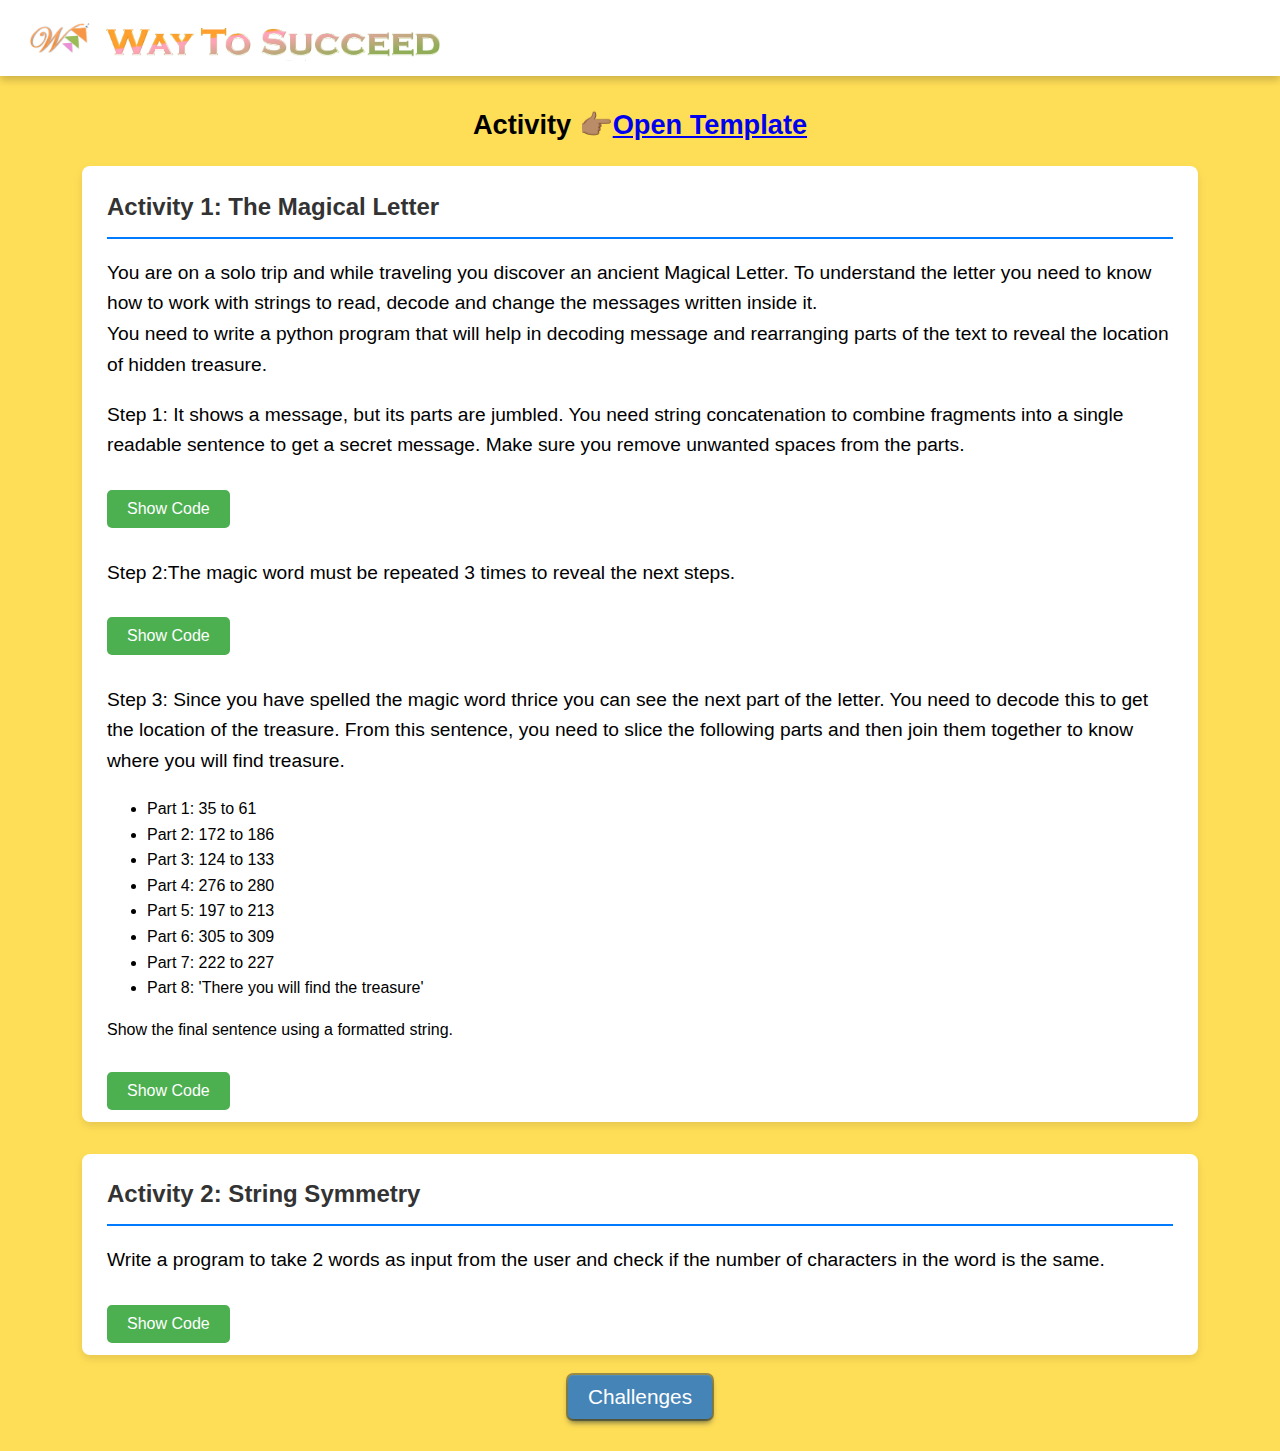
<file: index.html>
<!DOCTYPE html>
<html lang="en">
<head>
    <meta charset="UTF-8">
    <meta name="viewport" content="width=device-width, initial-scale=1.0">
    <title>Python-Activities</title>
    <link rel="stylesheet" href="styles.css">
</head>
<body>
    <header class="header">
        <img src="./logo/Logo.png" alt="Logo" class="logo" />
        <img src="./logo/header.png" alt="Header" class="header-image" />
    </header>
  

    <p style="text-align: center; font-size: 1.7rem; font-weight: bold; margin-bottom: 0;">Activity
        👉🏽<a href="https://colab.research.google.com/drive/13N4k5XHGo71EsLVG7NeCypbnt0jD3l9K?usp=sharing" target="_blank" class="button">Open Template</a>
    
        </p>

    <main style="display: flex; justify-content: center; flex-direction: column; align-items: center;">
        <section id="activity1">
            <h2>Activity 1: The Magical Letter</h2>
           
            <p>You are on a solo trip and while traveling you discover an ancient Magical Letter. To understand the letter you need to know how to work with strings to read, decode and change the messages written inside it.
<br>
                You need to write a python program that will help in decoding message and rearranging parts of the text to reveal the location of hidden treasure.
                </p>
            <p>Step 1: It shows a message, but its parts are jumbled. You need string concatenation to combine fragments into a single readable sentence to get a secret message. Make sure you remove unwanted spaces from the parts.</p>
            <button class="show-answer-btn" id="show-answer-btn1">Show Code</button>
            <img src="./images/a1-1.png" class="answer-img" id="answer-img1" alt="activity" style="max-width: 70%;">


            <p>Step 2:The magic word must be repeated 3 times to reveal the next steps.</p>
            <button class="show-answer-btn" id="show-answer-btn2">Show Code</button>
            <img src="./images/a1-2.png" class="answer-img" id="answer-img2" alt="activity" style="max-width: 30%;">

       

            <p>Step 3: Since you have spelled the magic word thrice you can see the next part of the letter. You need to decode this to get the location of the treasure.
                From this sentence, you need to slice the following parts and then join them together to know where you will find treasure.
                
            <ul>
                <li>Part 1: 35 to 61</li>
                <li>Part 2: 172 to 186</li>
                <li>Part 3: 124 to 133</li>
                <li>Part 4: 276 to 280</li>
                <li>Part 5: 197 to 213</li>
                <li>Part 6: 305 to 309</li>
                <li>Part 7: 222 to 227</li>
                <li>Part 8: 'There you will find the treasure'</li>
            </ul>
            Show the final sentence using a formatted string.
            </p>
            <button class="show-answer-btn" id="show-answer-btn3">Show Code</button>
            <img src="./images/a1-3.png" class="answer-img" id="answer-img3" alt="activity" style="max-width: 70%;">
           
        </section>

        <section id="activity2">
            <h2>Activity 2: String Symmetry</h2>
            <p>Write a program to take 2 words as input from the user and check if the number of characters in the word is the same. </p>
            <img src="./images/sc5.png" class="answer-img" id="answer-img5" alt="activity">
            <button class="show-answer-btn" id="show-answer-btn5">Show Code</button>
        </section>
    </main>

    <button class="challenge-btn" onclick="window.location.href='challenges.html'">Challenges</button>

    <script>
        // Step 1: Show or hide code for Step 1 of Activity 1
        document.getElementById('show-answer-btn1').addEventListener('click', function() {
            var img = document.getElementById('answer-img1');
            if (img.style.display === 'none' || img.style.display === '') {
                img.style.display = 'block';
                this.textContent = 'Hide Code';
            } else {
                img.style.display = 'none';
                this.textContent = 'Show Code';
            }
        });
    
        // Step 2: Show or hide code for Step 2 of Activity 1
        document.getElementById('show-answer-btn2').addEventListener('click', function() {
            var img = document.getElementById('answer-img2');
            if (img.style.display === 'none' || img.style.display === '') {
                img.style.display = 'block';
                this.textContent = 'Hide Code';
            } else {
                img.style.display = 'none';
                this.textContent = 'Show Code';
            }
        });
    
        // Step 3: Show or hide code for Step 3 of Activity 1
        document.getElementById('show-answer-btn3').addEventListener('click', function() {
            var img = document.getElementById('answer-img3');
            if (img.style.display === 'none' || img.style.display === '') {
                img.style.display = 'block';
                this.textContent = 'Hide Code';
            } else {
                img.style.display = 'none';
                this.textContent = 'Show Code';
            }
        });
   
    
        // Activity 2: Show or hide code for Activity 2 - String Symmetry
        document.getElementById('show-answer-btn5').addEventListener('click', function() {
            var img = document.getElementById('answer-img5');
            if (img.style.display === 'none' || img.style.display === '') {
                img.style.display = 'block';
                this.textContent = 'Hide Code';
            } else {
                img.style.display = 'none';
                this.textContent = 'Show Code';
            }
        });
    </script>
    

</body>
</html>
</file>
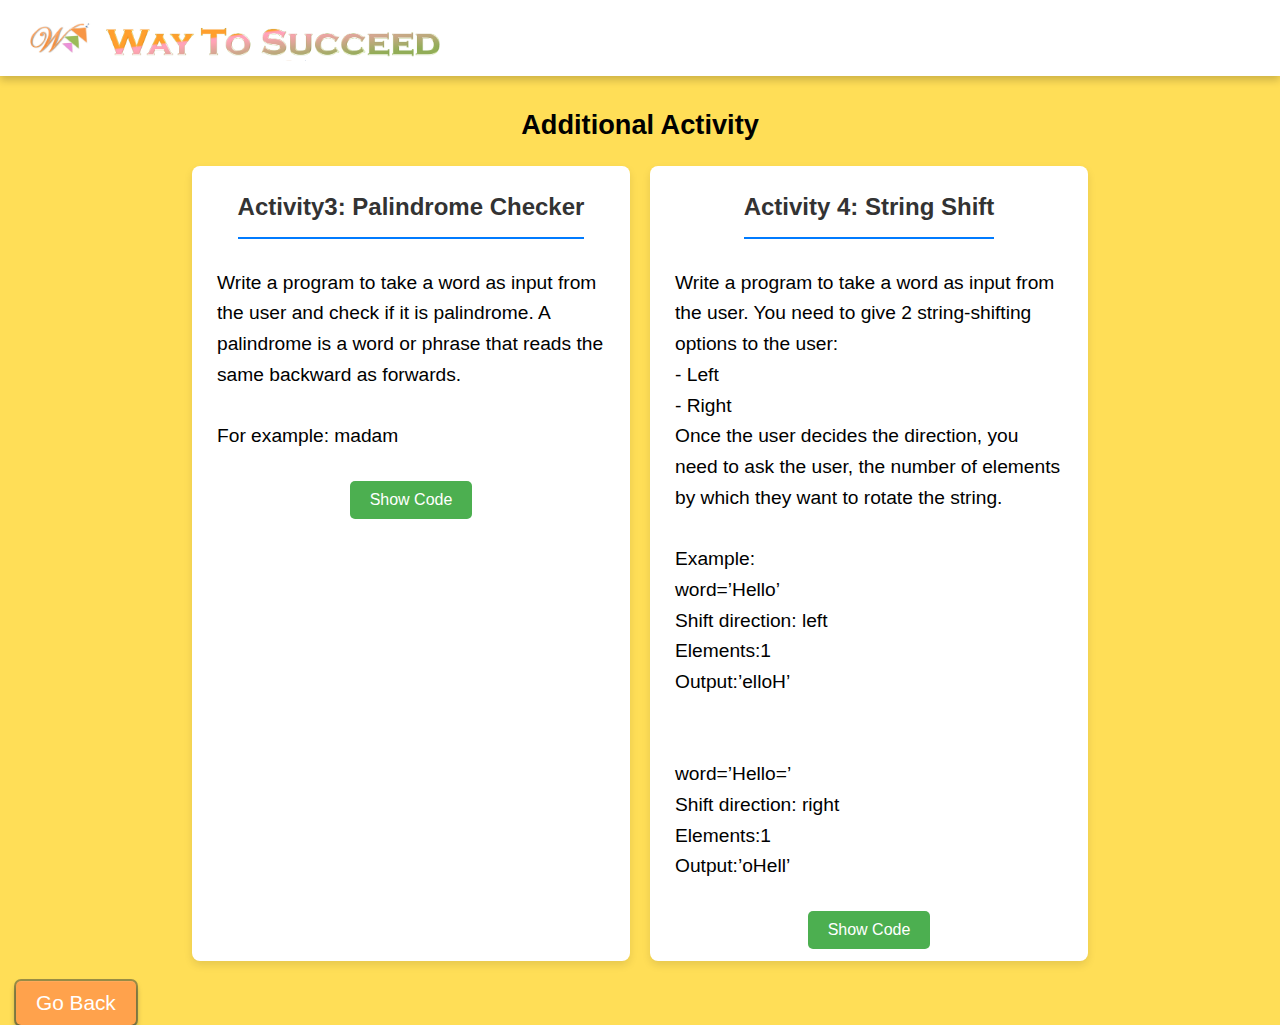
<file: challenges.html>
<!DOCTYPE html>
<html lang="en">
<head>
    <meta charset="UTF-8">
    <meta name="viewport" content="width=device-width, initial-scale=1.0">
    <title>Python - challenges</title>
    <link rel="stylesheet" href="styles.css">
</head>
<style>
    main {
  display: grid;
  grid-template-columns: repeat(2, 1fr);
  gap: 20px; /* Space between items */
  padding: 20px;
}
.challenge-btn{
    display: block !important;
    margin-left: 1.2rem;
}
.answer-img {
            display: none; /* Initially hide the image */
            width: 100%;
            /* max-width: 380px; */
        }
    
</style>
<body>
    <header class="header">
        <img src="./logo/Logo.png" alt="Logo" class="logo" />
        <img src="./logo/header.png" alt="Header" class="header-image" />
    </header>
    <p style="text-align: center; font-size: 1.7rem; font-weight: bold; margin-bottom: 0;">Additional Activity</p>

    <main style="display: flex; width: 70%; margin: auto;">
        <section id="activity1" style="display: flex; flex-direction: column; align-items: center;">
            <h2>Activity3: Palindrome Checker</h2>
            <p style="font-size: 1.2rem;">
                Write a program to take a word as input from the user and check if it is palindrome. A palindrome is a word or phrase that reads the same backward as forwards. 
<br> <br>
                For example:
                madam
                            </p>
            <button class="show-answer-btn" id="show-answer-btn">Show Code</button>
        
            <img src="./images/aa1.png" class="answer-img" id="answer-img" alt="Word Length Analyzer example">
        </section>
        <section id="activity2" style="display: flex; flex-direction: column; align-items: center;">
            <h2>Activity 4: String Shift</h2>
            <p style="font-size: 1.2rem;">
                Write a program to take a word as input from the user. You need to give 2 string-shifting options to the user: <br>
               - Left <br>
               - Right <br>
                Once the user decides the direction, you need to ask the user, the number of elements by which they want to rotate the string. <br>
                <br>
                Example: <br>
                
                word=’Hello’ <br>
                Shift direction: left <br>
                Elements:1 <br>
                Output:’elloH’ <br>
                <br><br>
                word=’Hello=’<br>
                Shift direction: right<br>
                Elements:1<br>
                Output:’oHell’<br>
                            </p>
            <button class="show-answer-btn" id="show-answer-btn2">Show Code</button>
        
            <img src="./images/aa2.png" class="answer-img" id="answer-img2" alt="Word Length Analyzer example">
        </section>
      
    </main>
    
    <button class="goback" onclick="window.location.href='index.html'">Go Back</button>
    <script>
        document.getElementById('show-answer-btn').addEventListener('click', function() {
            var img = document.getElementById('answer-img');
            if (img.style.display === 'none' || img.style.display === '') {
                img.style.display = 'block';
                this.textContent = 'Hide Answer';
            } else {
                img.style.display = 'none';
                this.textContent = 'Show Answer';
            }
        });
        document.getElementById('show-answer-btn2').addEventListener('click', function() {
            var img = document.getElementById('answer-img2');
            if (img.style.display === 'none' || img.style.display === '') {
                img.style.display = 'block';
                this.textContent = 'Hide Answer';
            } else {
                img.style.display = 'none';
                this.textContent = 'Show Answer';
            }
        });
    </script>
</body>
</html>
</file>
<file: styles.css>
/* General body styling */
body {
  font-family: 'Arial', sans-serif;
  line-height: 1.6;
  margin: 0;
  padding: 0;
  background-color: #ffde57; /* Light gray background */
}

.header {
  /* width: 100%; */
  box-shadow: 0 4px 8px rgba(0, 0, 0, 0.2);
  padding: 5px 30px;
  background-color: white; 
text-align: left;    

}

.logo {
  width: 5%; /* Slightly larger logo */
}
img{
  vertical-align: middle;
}
.header-image {
  width: 30%; 
  height: auto;
  margin-bottom: 10px;
}
/* Main content styling */
main {
  display: grid;
  grid-template-columns: repeat(auto-fill, minmax(400px, 1fr)); /* Responsive grid */
  gap: 2rem; /* Space between items */
  padding: 20px;
}

/* Section styling */
section {
  background: #fff; /* White background for sections */
  border-radius: 8px; /* Rounded corners */
  box-shadow: 0 0 10px rgba(0, 0, 0, 0.1); /* Subtle shadow */
  padding: 2px 25px;
  box-sizing: border-box; /* Include padding and border in the element's total width and height */
  width: 90%;
  p{
    font-size: 1.2rem;
  }
}

/* Heading styling */
h2 {
  color: #333; /* Dark color for headings */
  border-bottom: 2px solid #007bff; /* Blue underline */
  padding-bottom: 10px;
  margin-bottom: 10px;
}

/* Button styling */
.challenge-btn {
  background-color: #4584b6; /* Blue background color */
  color: #fff; /* White text color */
  border: none; /* Remove default border */
  border-radius: 5px; /* Rounded corners */
  padding: 10px 20px; /* Padding inside the button */
  font-size: 1.3rem; /* Font size */
  cursor: pointer; /* Pointer cursor on hover */
  transition: background-color 0.3s, transform 0.2s; /* Smooth transition for background color and scaling */
  margin: auto;
  margin-bottom: 2rem;
  display: flex;
  justify-content: center;
  align-items: center;
  box-shadow: rgba(6, 24, 44, 0.4) 0px 0px 0px 2px, rgba(6, 24, 44, 0.65) 0px 4px 6px -1px, rgba(255, 255, 255, 0.08) 0px 1px 0px inset;
  
}

.challenge-btn:hover {
  background-color: #0056b3; /* Darker blue on hover */
}

.challenge-btn:active {
  transform: scale(0.98); /* Slightly scale down on click */
}

section {
  transition: transform 0.3s ease; /* Smooth transition for the enlargement effect */
  box-shadow: 0 4px 8px rgba(0, 0, 0, 0.1); /* Optional: Add a subtle shadow for a card-like appearance */
  border-radius: 8px; /* Optional: Add rounded corners */
  overflow: hidden; /* To prevent content overflow during the scaling */
}

section:hover {
  transform: scale(1.05); /* Scale the card up slightly on hover */
  box-shadow: 0 8px 16px rgba(0, 0, 0, 0.2); /* Increase the shadow on hover for emphasis */
}
.show-answer-btn {
  background-color: #4CAF50; /* Green background */
  border: none; /* Remove borders */
  color: white; /* White text */
  padding: 10px 20px; /* Some padding */
  text-align: center; /* Center the text */
  text-decoration: none; /* Remove underline */
  display: inline-block; /* Inline block for proper alignment */
  font-size: 16px; /* Font size */
  margin: 10px 0; /* Margin for spacing */
  cursor: pointer; /* Pointer cursor on hover */
  border-radius: 5px; /* Rounded corners */
  transition: background-color 0.3s ease; /* Smooth transition */
}
.show-answer-btn:hover {
  background-color: #45a049; /* Darker green on hover */
}
.show-answer-btn:active {
  background-color: #397d34; /* Even darker green on click */
}

.answer-img {
  display: none; /* Initially hide the images */
  width: 100%;
  max-width: 500px;
}


.goback{
  background-color: #FFA24C;
color: #fff;
border: none;
border-radius: 5px;
padding: 10px 20px;
font-size: 1.3rem;
cursor: pointer;
transition: background-color 0.3s, transform 0.2s;
display: flex;
margin: 0 1rem;
/* justify-content: center; */
/* align-items: center; */
box-shadow: rgba(6, 24, 44, 0.4) 0px 0px 0px 2px, rgba(6, 24, 44, 0.65) 0px 4px 6px -1px, rgba(255, 255, 255, 0.08) 0px 1px 0px inset;
}
</file>
